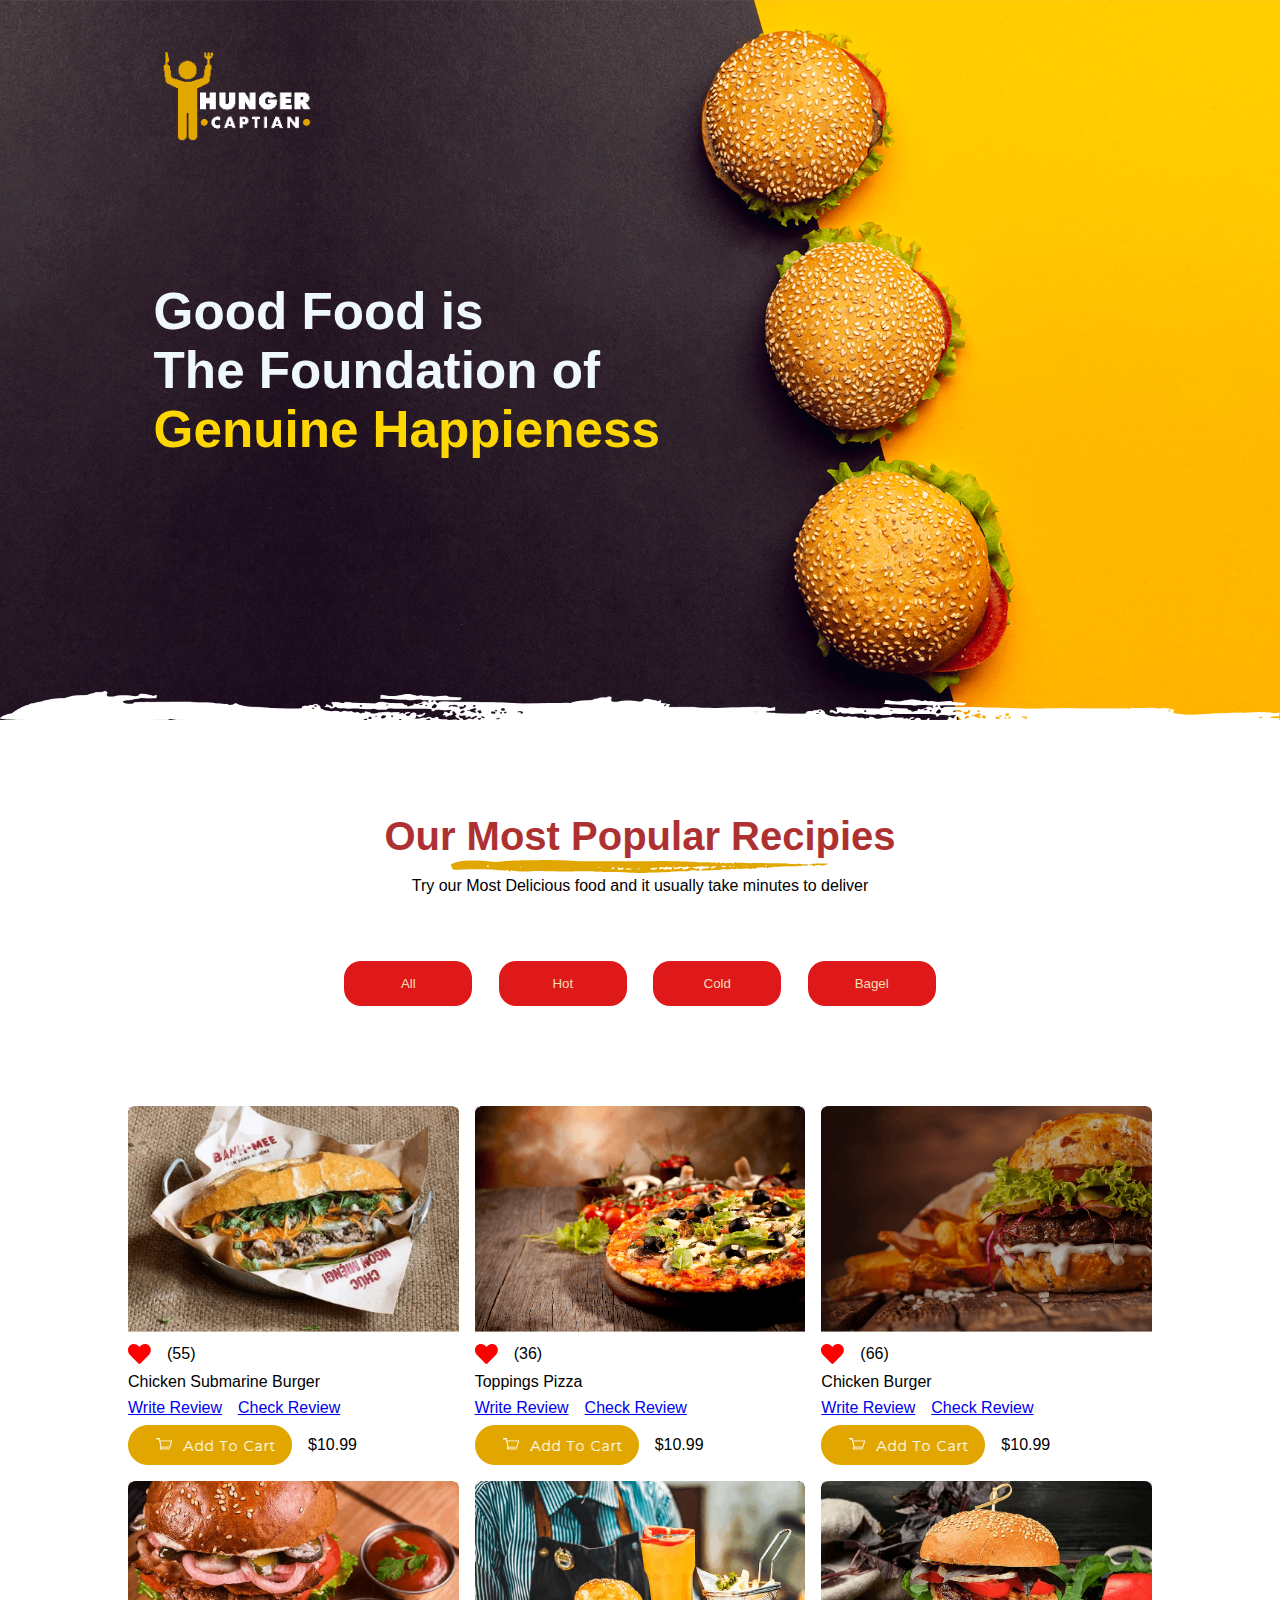
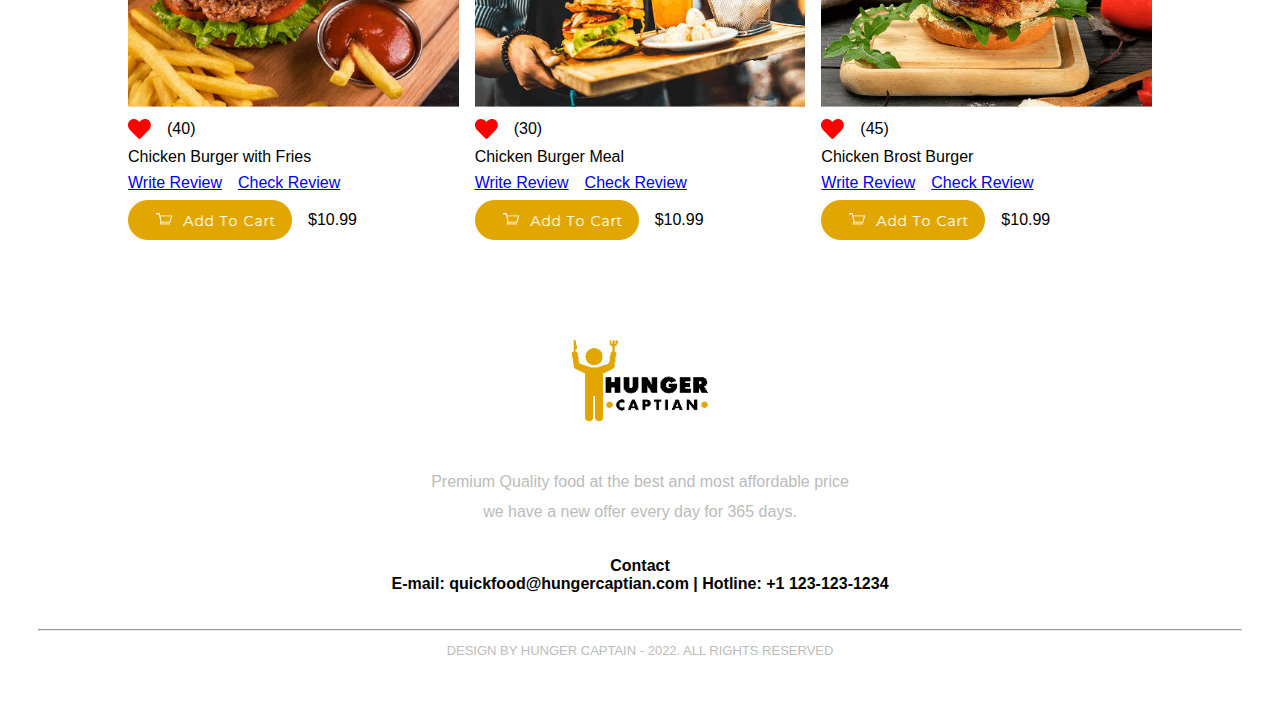
<file: index.html>
<!DOCTYPE html>
<html lang="en">

<head>
    <meta charset="UTF-8">
    <meta name="viewport" content="width=device-width, initial-scale=1.0">
    <title>Hunger Captain</title>
    <link rel="stylesheet" href="style.css">

</head>

<body>

    <header>
        <img src="img/Hunger-Captian-white.png" alt="" class="logo">
        <img src="img/Untitled-1 (1).png" alt="" class="burger">
        <div class="heading">
            <h1>Good Food is</h1>
            <h1>The Foundation of</h1>
            <h1 class="genuine">Genuine Happieness</h1>
        </div>
        <div class="design">
            <img src="img/Path 4325.png" alt="">
        </div>
    </header>
    <div>
        <section class="header">
            <div class="popular-heading">
                <h1>Our Most Popular Recipies</h1>
                <img src="img/Brush_1_.png" alt="" class="imgRecipies">
                <p class="meta">Try our Most Delicious food and it usually take minutes to deliver </p>
            </div>
            <div class="img-buttons">
                <button class="top-btn">All</button>
                <button class="top-btn">Hot</button>
                <button class="top-btn">Cold</button>
                <button class="top-btn">Bagel</button>
            </div>
        </section>
        <section class="items">
            <div class="item">
                <div class="item-image">
                    <img src="img/sub.png" alt="Burger">
                </div>
                <div class="like">
                    <img src="img/Like.png" alt="like">
                    <p>(55)</p>
                </div>
                <div class="name">
                    <p>Chicken Submarine Burger</p>
                </div>
                <div class="reviews">
                    <a href="#">Write Review</a>
                    <a href="#">Check Review</a>
                </div>
                <div class="price">
                    <img src="img/AddtoCart.png" alt="add-to-cart">
                    <p>$10.99</p>
                </div>
            </div>
            <div class="item">
                <div class="item-image">
                    <img src="img/pizza.png" alt="Burger">
                </div>
                <div class="like">
                    <img src="img/Like.png" alt="like">
                    <p>(36)</p>
                </div>
                <div class="name">
                    <p>Toppings Pizza</p>
                </div>
                <div class="reviews">
                    <a href="#">Write Review</a>
                    <a href="#">Check Review</a>
                </div>
                <div class="price">
                    <img src="img/AddtoCart.png" alt="add-to-cart">
                    <p>$10.99</p>
                </div>
            </div>
            <div class="item">
                <div class="item-image">
                    <img src="img/chichenburger.png" alt="Burger">
                </div>
                <div class="like">
                    <img src="img/Like.png" alt="like">
                    <p>(66)</p>
                </div>
                <div class="name">
                    <p>Chicken Burger</p>
                </div>
                <div class="reviews">
                    <a href="#">Write Review</a>
                    <a href="#">Check Review</a>
                </div>
                <div class="price">
                    <img src="img/AddtoCart.png" alt="add-to-cart">
                    <p>$10.99</p>
                </div>
            </div>
            <div class="item">
                <div class="item-image">
                    <img src="img/chickenburgerfries.png" alt="Burger">
                </div>
                <div class="like">
                    <img src="img/Like.png" alt="like">
                    <p>(40)</p>
                </div>
                <div class="name">
                    <p>Chicken Burger with Fries</p>
                </div>
                <div class="reviews">
                    <a href="#">Write Review</a>
                    <a href="#">Check Review</a>
                </div>
                <div class="price">
                    <img src="img/AddtoCart.png" alt="add-to-cart">
                    <p>$10.99</p>
                </div>
            </div>
            <div class="item">
                <div class="item-image">
                    <img src="img/chickenburgerMeal.png" alt="Burger">
                </div>
                <div class="like">
                    <img src="img/Like.png" alt="like">
                    <p>(30)</p>
                </div>
                <div class="name">
                    <p>Chicken Burger Meal</p>
                </div>
                <div class="reviews">
                    <a href="#">Write Review</a>
                    <a href="#">Check Review</a>
                </div>
                <div class="price">
                    <img src="img/AddtoCart.png" alt="add-to-cart">
                    <p>$10.99</p>
                </div>
            </div>
            <div class="item">
                <div class="item-image">
                    <img src="img/chickenBrostBurger.png" alt="Burger">
                </div>
                <div class="like">
                    <img src="img/Like.png" alt="like">
                    <p>(45)</p>
                </div>
                <div class="name">
                    <p>Chicken Brost Burger</p>
                </div>
                <div class="reviews">
                    <a href="#">Write Review</a>
                    <a href="#">Check Review</a>
                </div>
                <div class="price">
                    <img src="img/AddtoCart.png" alt="add-to-cart">
                    <p>$10.99</p>
                </div>
            </div>
        </section>
        <section class="bottom-area">
            <div class="endpage">
                <img src="img/Hunger-CaptianBlack.png" alt="" class="captain-black">
                <p class="quality1">Premium Quality food at the best and most affordable price</p>
                <p class="quality">we have a new offer every day for 365 days.</p>
            </div>
            <div class="contact">
                <p>Contact</p>
                <p>E-mail: quickfood@hungercaptian.com | Hotline: +1 123-123-1234</p>
            </div>
            <hr class="solid">
            <div class="rights">
                <p>DESIGN BY HUNGER CAPTAIN - 2022. ALL RIGHTS RESERVED</p>
            </div>
        </section>
        





</body>

</html>
</file>
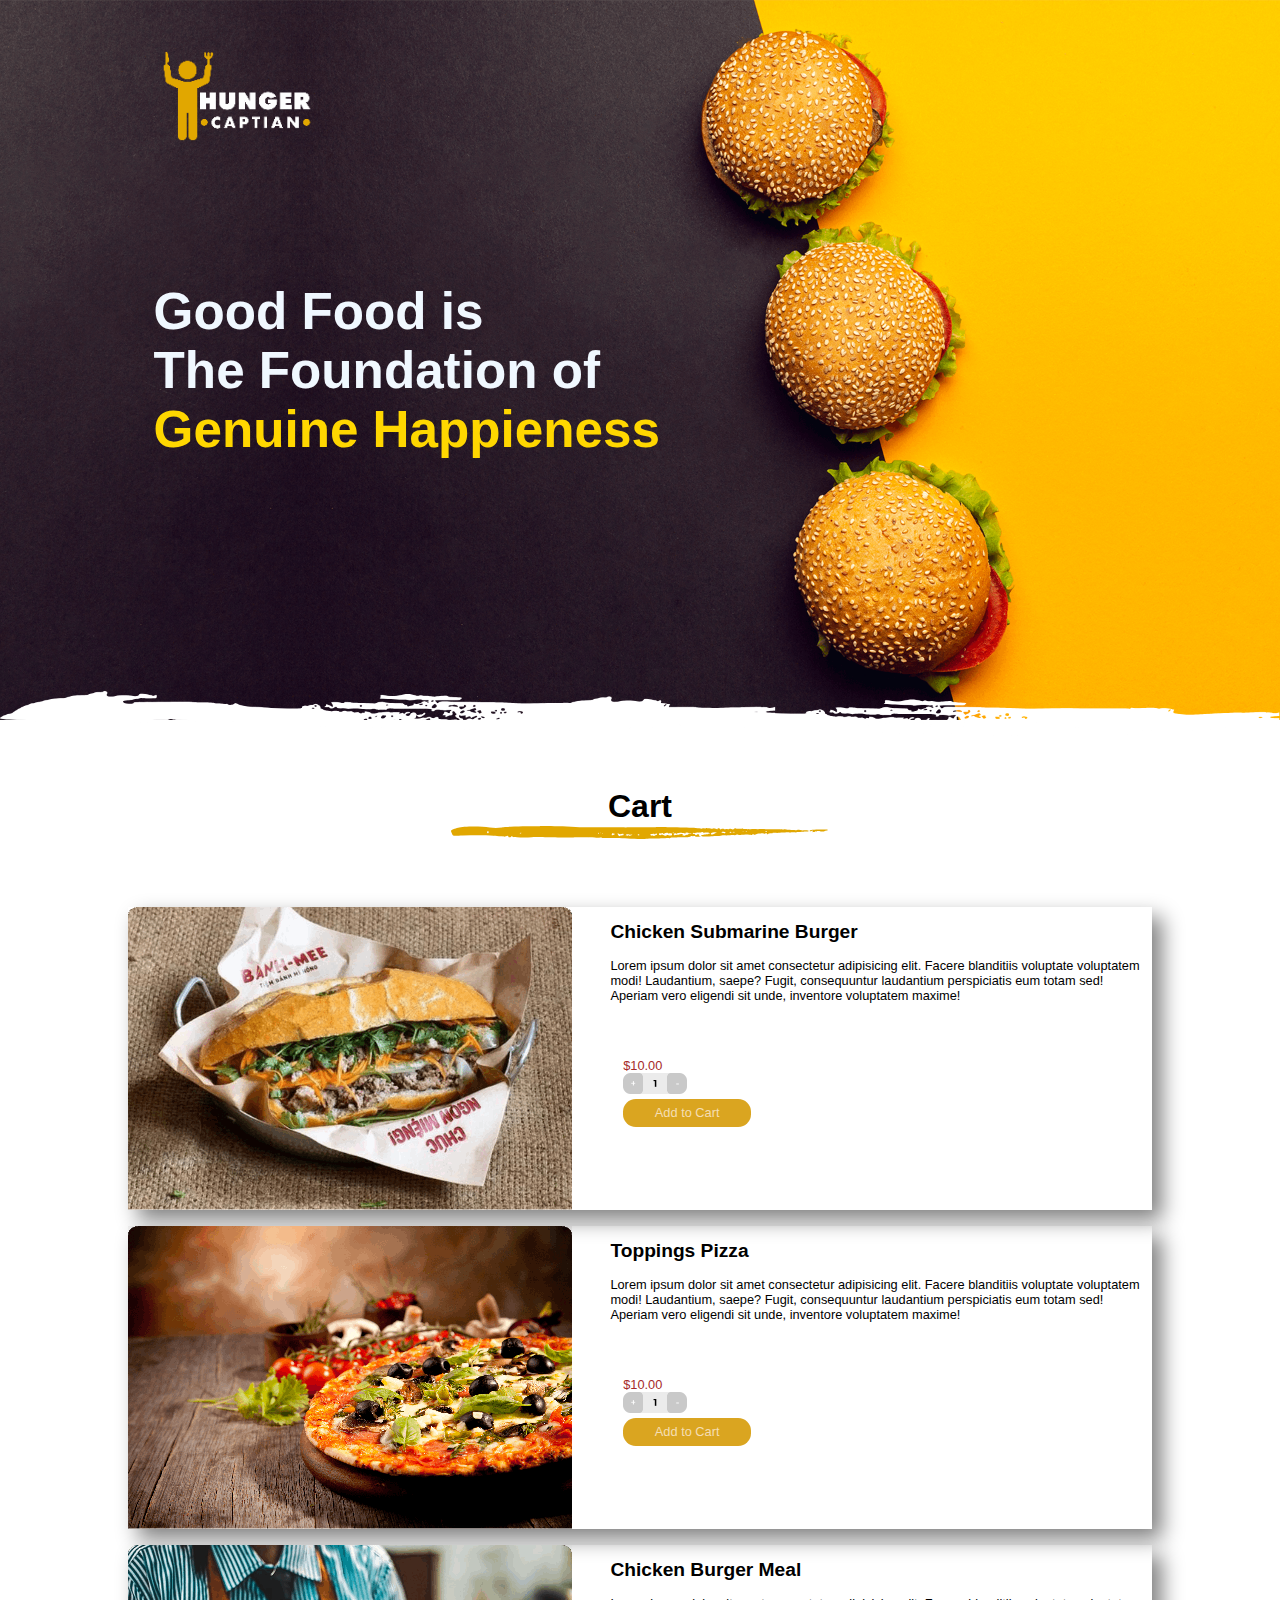
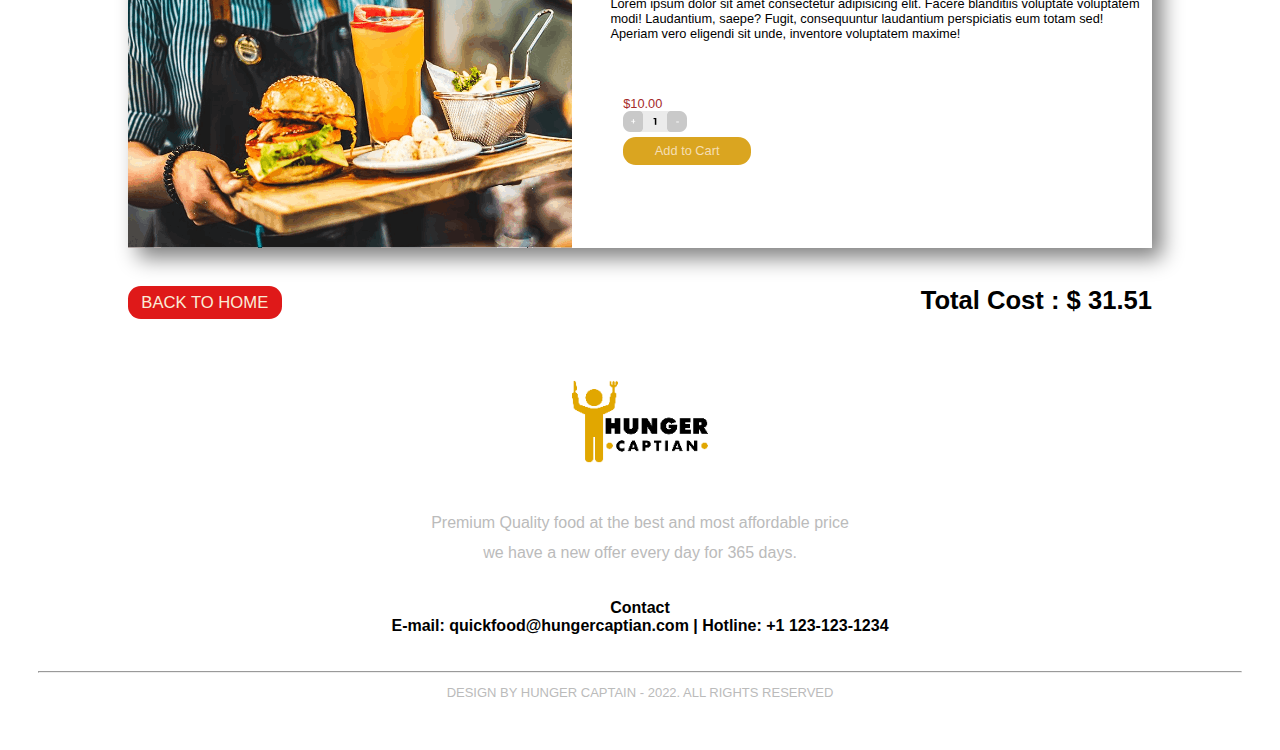
<file: cart.html>
<!DOCTYPE html>
<html lang="en">

<head>
    <meta charset="UTF-8">
    <meta name="viewport" content="width=device-width, initial-scale=1.0">
    <title>Hunger Captain</title>
    <link rel="stylesheet" href="style.css">

</head>

<body>

    <header>
        <img src="img/Hunger-Captian-white.png" alt="" class="logo">
        <img src="img/Untitled-1 (1).png" alt="" class="burger">
        <div class="heading">
            <h1>Good Food is</h1>
            <h1>The Foundation of</h1>
            <h1 class="genuine">Genuine Happieness</h1>
        </div>
        <div class="design">
            <img src="img/Path 4325.png" alt="">
        </div>
    </header>


    <section class="cart-brush">
        <h1>Cart</h1>
        <img src="img/Brush_1_.png" alt="" class="brush1">
    </section>


    <section class="cart-items">
        <div class="divcart">
            <img src="img/sub.png" alt="sub2" id="cartimg">

            <div class="description">
                <h2 class="c-sub">Chicken Submarine Burger</h2><br>
                <p>Lorem ipsum dolor sit amet consectetur adipisicing elit. Facere blanditiis voluptate voluptatem modi!
                    Laudantium, saepe? Fugit, consequuntur laudantium perspiciatis eum totam sed! Aperiam vero eligendi
                    sit unde, inventore voluptatem maxime!</p>
                <div>
                    <img src="img/add.png" alt="" id="addto">
                    <p id="cartprice">$10.00</p>
                </div>
                <div class="addtoc">
                    <button id="additem">Add to Cart</button>
                </div>
            </div>
        </div>

        <div class="divcart">
            <img src="img/pizza.png" id="cartimg">

            <div class="description">
                <h2 class="c-sub">Toppings Pizza</h2><br>
                <p>Lorem ipsum dolor sit amet consectetur adipisicing elit. Facere blanditiis voluptate voluptatem modi!
                    Laudantium, saepe? Fugit, consequuntur laudantium perspiciatis eum totam sed! Aperiam vero eligendi
                    sit unde, inventore voluptatem maxime!</p>
                <div>
                    <img src="img/add.png" alt="" id="addto">
                    <p id="cartprice">$10.00</p>
                </div>
                <div class="addtoc">
                    <button id="additem">Add to Cart</button>
                </div>
            </div>
        </div>


        <div class="divcart">
            <img src="img/chickenburgerMeal.png" alt="sub2" id="cartimg">

            <div class="description">
                <h2 class="c-sub">Chicken Burger Meal</h2><br>
                <p>Lorem ipsum dolor sit amet consectetur adipisicing elit. Facere blanditiis voluptate voluptatem modi!
                    Laudantium, saepe? Fugit, consequuntur laudantium perspiciatis eum totam sed! Aperiam vero eligendi
                    sit unde, inventore voluptatem maxime!</p>
                <div>
                    <img src="img/add.png" alt="" id="addto">
                    <p id="cartprice">$10.00</p>
                </div>
                <div class="addtoc">
                    <button id="additem">Add to Cart</button>
                </div>
            </div>
        </div>

    </section>
    <section class="bottom-area">
        <div class="bottom-div">
            <div class="back-home">
                <button class="back-home2">BACK TO HOME</button>
            </div>
            <div>
            <h2>Total Cost : $ 31.51</h2>
            </div>
        </div>
        <div class="endpage">
            <img src="img/Hunger-CaptianBlack.png" alt="" class="captain-black">
            <p class="quality1">Premium Quality food at the best and most affordable price</p>
            <p class="quality">we have a new offer every day for 365 days.</p>
        </div>
        <div class="contact">
            <p>Contact</p>
            <p>E-mail: quickfood@hungercaptian.com | Hotline: +1 123-123-1234</p>
        </div>
        <hr class="solid">
        <div class="rights">
            <p>DESIGN BY HUNGER CAPTAIN - 2022. ALL RIGHTS RESERVED</p>
        </div>
    </section>
</file>
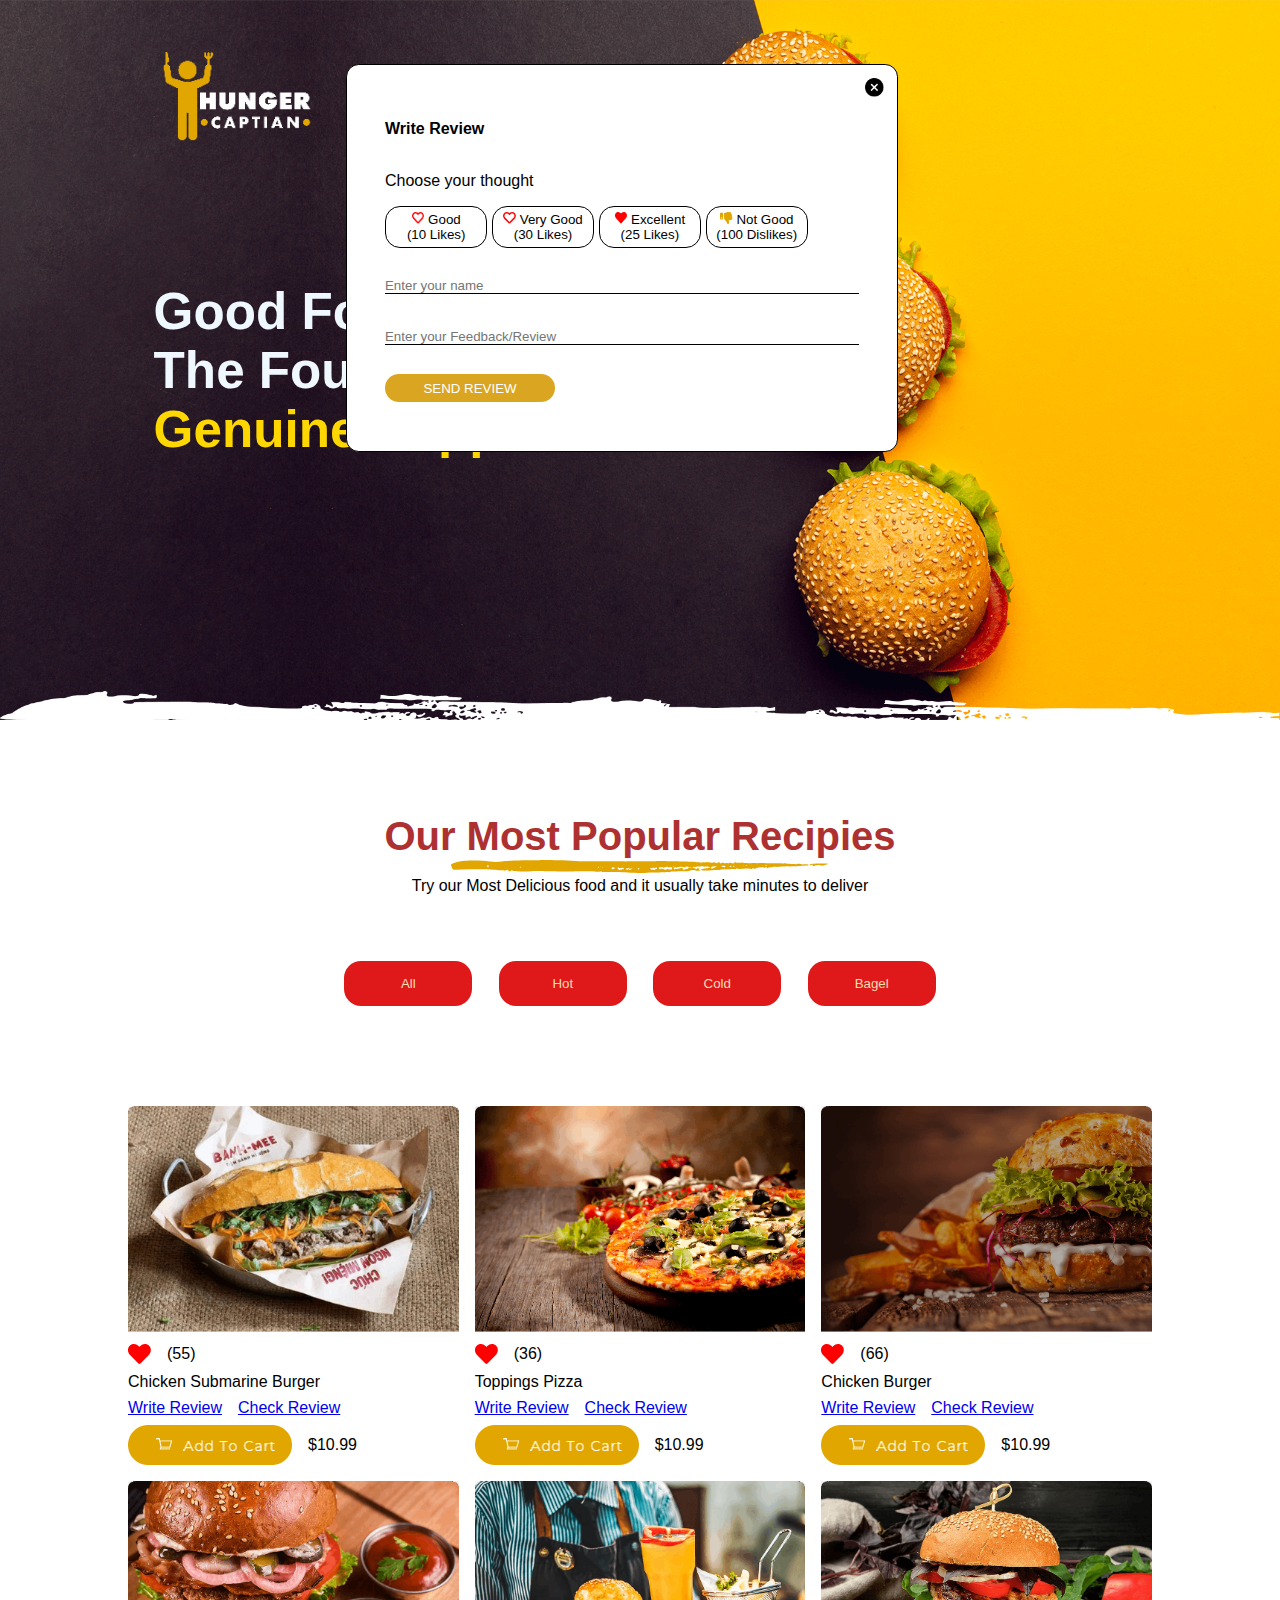
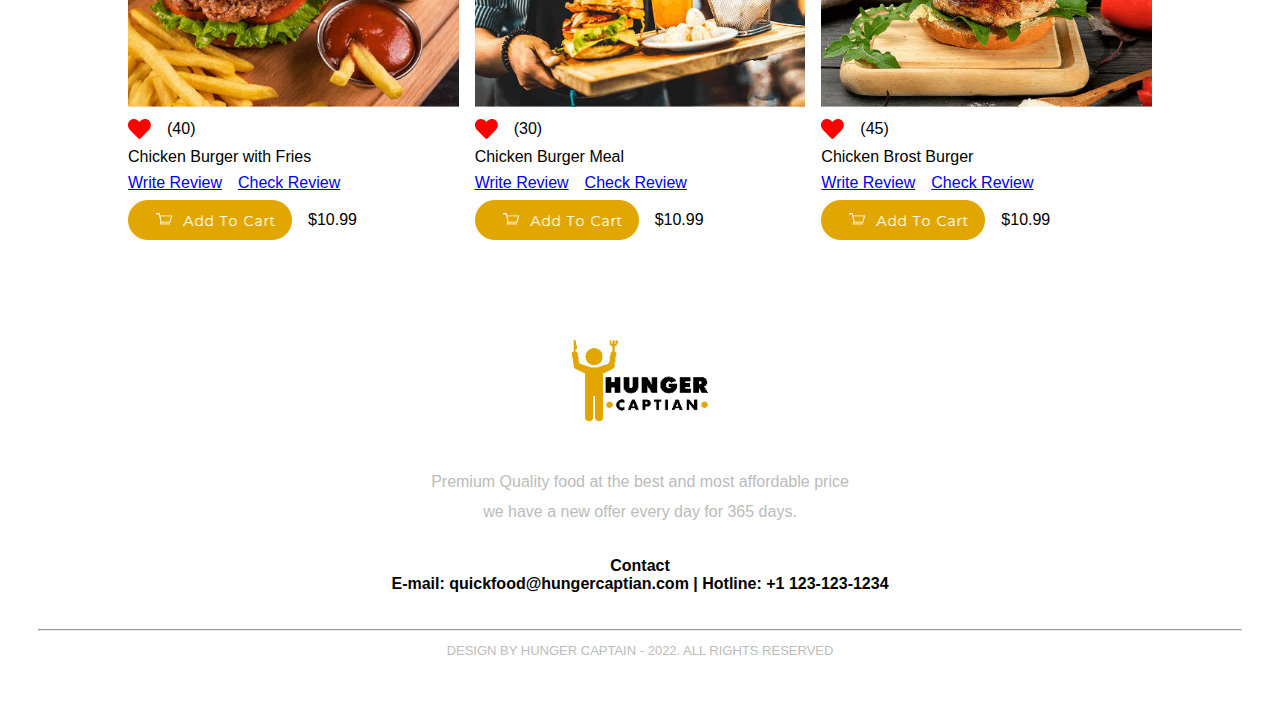
<file: review.html>
<!DOCTYPE html>
<html lang="en">
<head>
    <meta charset="UTF-8">
    <meta name="viewport" content="width=device-width, initial-scale=1.0">
    <title>Hunger Caption Review</title>
    <link rel="stylesheet" href="style.css">
</head>
<body>
    <header>
        <img src="img/Hunger-Captian-white.png" alt="" class="logo">
        <img src="img/Untitled-1 (1).png" alt="" class="burger">
        <div class="heading">
            <h1>Good Food is</h1>
            <h1>The Foundation of</h1>
            <h1 class="genuine">Genuine Happieness</h1>
        </div>
        <div class="design">
            <img src="img/Path 4325.png" alt="">
        </div>
    </header>
    <div>
        <section class="header">
            <div class="popular-heading">
                <h1>Our Most Popular Recipies</h1>
                <img src="img/Brush_1_.png" alt="" class="imgRecipies">
                <p class="meta">Try our Most Delicious food and it usually take minutes to deliver </p>
            </div>
            <div class="img-buttons">
                <button class="top-btn">All</button>
                <button class="top-btn">Hot</button>
                <button class="top-btn">Cold</button>
                <button class="top-btn">Bagel</button>
            </div>
        </section>
        <section class="items">
            <div class="item">
                <div class="item-image">
                    <img src="img/sub.png" alt="Burger">
                </div>
                <div class="like">
                    <img src="img/Like.png" alt="like">
                    <p>(55)</p>
                </div>
                <div class="name">
                    <p>Chicken Submarine Burger</p>
                </div>
                <div class="reviews">
                    <a href="#">Write Review</a>
                    <a href="#">Check Review</a>
                </div>
                <div class="price">
                    <img src="img/AddtoCart.png" alt="add-to-cart">
                    <p>$10.99</p>
                </div>
            </div>
            <div class="item">
                <div class="item-image">
                    <img src="img/pizza.png" alt="Burger">
                </div>
                <div class="like">
                    <img src="img/Like.png" alt="like">
                    <p>(36)</p>
                </div>
                <div class="name">
                    <p>Toppings Pizza</p>
                </div>
                <div class="reviews">
                    <a href="#">Write Review</a>
                    <a href="#">Check Review</a>
                </div>
                <div class="price">
                    <img src="img/AddtoCart.png" alt="add-to-cart">
                    <p>$10.99</p>
                </div>
            </div>
            <div class="item">
                <div class="item-image">
                    <img src="img/chichenburger.png" alt="Burger">
                </div>
                <div class="like">
                    <img src="img/Like.png" alt="like">
                    <p>(66)</p>
                </div>
                <div class="name">
                    <p>Chicken Burger</p>
                </div>
                <div class="reviews">
                    <a href="#">Write Review</a>
                    <a href="#">Check Review</a>
                </div>
                <div class="price">
                    <img src="img/AddtoCart.png" alt="add-to-cart">
                    <p>$10.99</p>
                </div>
            </div>
            <div class="item">
                <div class="item-image">
                    <img src="img/chickenburgerfries.png" alt="Burger">
                </div>
                <div class="like">
                    <img src="img/Like.png" alt="like">
                    <p>(40)</p>
                </div>
                <div class="name">
                    <p>Chicken Burger with Fries</p>
                </div>
                <div class="reviews">
                    <a href="#">Write Review</a>
                    <a href="#">Check Review</a>
                </div>
                <div class="price">
                    <img src="img/AddtoCart.png" alt="add-to-cart">
                    <p>$10.99</p>
                </div>
            </div>
            <div class="item">
                <div class="item-image">
                    <img src="img/chickenburgerMeal.png" alt="Burger">
                </div>
                <div class="like">
                    <img src="img/Like.png" alt="like">
                    <p>(30)</p>
                </div>
                <div class="name">
                    <p>Chicken Burger Meal</p>
                </div>
                <div class="reviews">
                    <a href="#">Write Review</a>
                    <a href="#">Check Review</a>
                </div>
                <div class="price">
                    <img src="img/AddtoCart.png" alt="add-to-cart">
                    <p>$10.99</p>
                </div>
            </div>
            <div class="item">
                <div class="item-image">
                    <img src="img/chickenBrostBurger.png" alt="Burger">
                </div>
                <div class="like">
                    <img src="img/Like.png" alt="like">
                    <p>(45)</p>
                </div>
                <div class="name">
                    <p>Chicken Brost Burger</p>
                </div>
                <div class="reviews">
                    <a href="#">Write Review</a>
                    <a href="#">Check Review</a>
                </div>
                <div class="price">
                    <img src="img/AddtoCart.png" alt="add-to-cart">
                    <p>$10.99</p>
                </div>
            </div>
        </section>
        <section class="bottom-area">
            <div class="endpage">
                <img src="img/Hunger-CaptianBlack.png" alt="" class="captain-black">
                <p class="quality1">Premium Quality food at the best and most affordable price</p>
                <p class="quality">we have a new offer every day for 365 days.</p>
            </div>
            <div class="contact">
                <p>Contact</p>
                <p>E-mail: quickfood@hungercaptian.com | Hotline: +1 123-123-1234</p>
            </div>
            <hr class="solid">
            <div class="rights">
                <p>DESIGN BY HUNGER CAPTAIN - 2022. ALL RIGHTS RESERVED</p>
            </div>
        </section>   


<section class="review-html">
    <div>
        <img src="img/iconX.png" class="iconX" alt="">
    </div>
    <div class="review-header">
        <h4>Write Review</h4>
        <p>Choose your thought</p>
    </div>
    <div>
        <button class="btn">
            <img src="img/emptyHeart.png" alt="" class="likes">
            Good
            <p>(10 Likes)</p>
        </button>
        <button class="btn">
            <img src="img/emptyHeart.png" alt="" class="likes">
            Very Good
            <p>(30 Likes)</p>
        </button>
        <button class="btn">
            <img src="img/Icon awesome-heart.png" alt="" class="likes">
            Excellent
            <p>(25 Likes)</p>
        </button>
        <button class="btn">
            <img src="img/dislikeIcon.png" alt="" class="likes">
            Not Good
            <p>(100 Dislikes)</p>
        </button>
        <form action="" class="form">
            <input class="ex" type="text" placeholder="Enter your name">
            <br>
            <input type="text" placeholder="Enter your Feedback/Review">
            <br>
            <button class="send">SEND REVIEW</button>
        </form>
    </div>
</section>
   
</body>
</html>
</file>
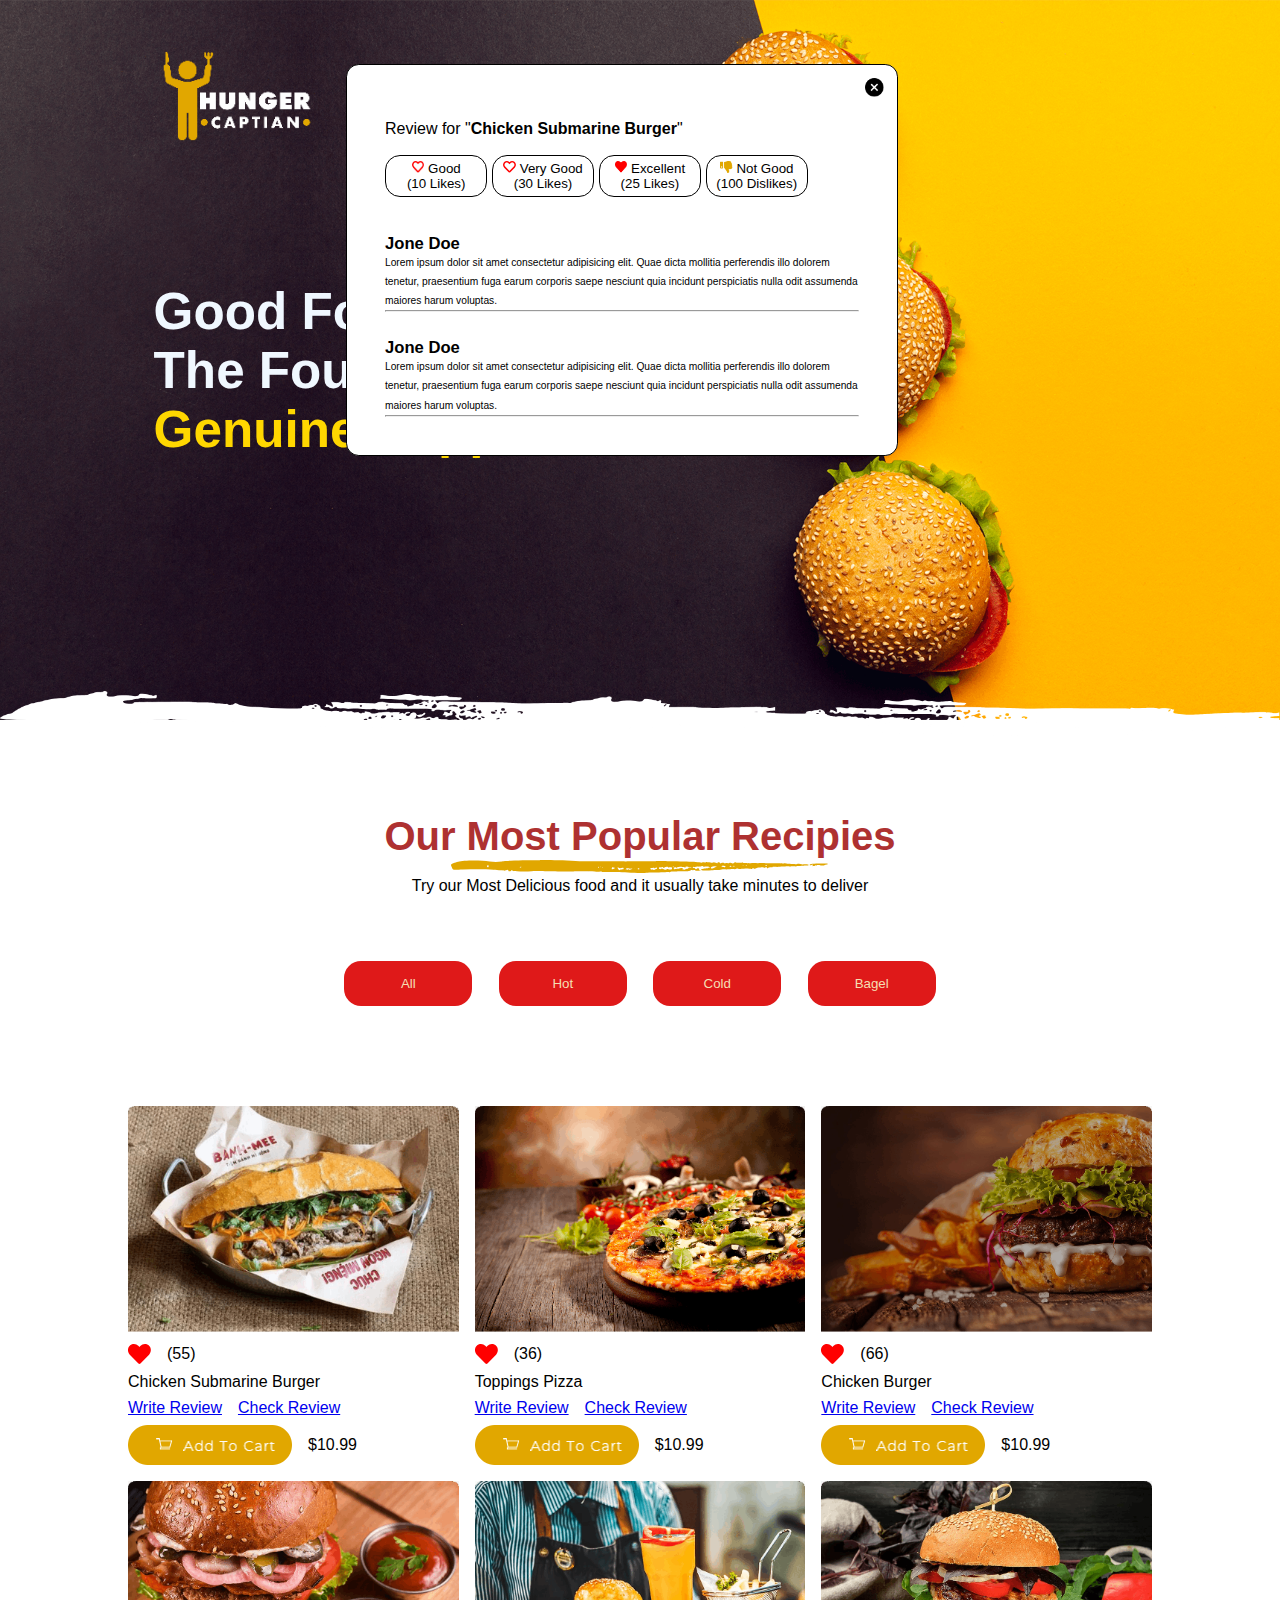
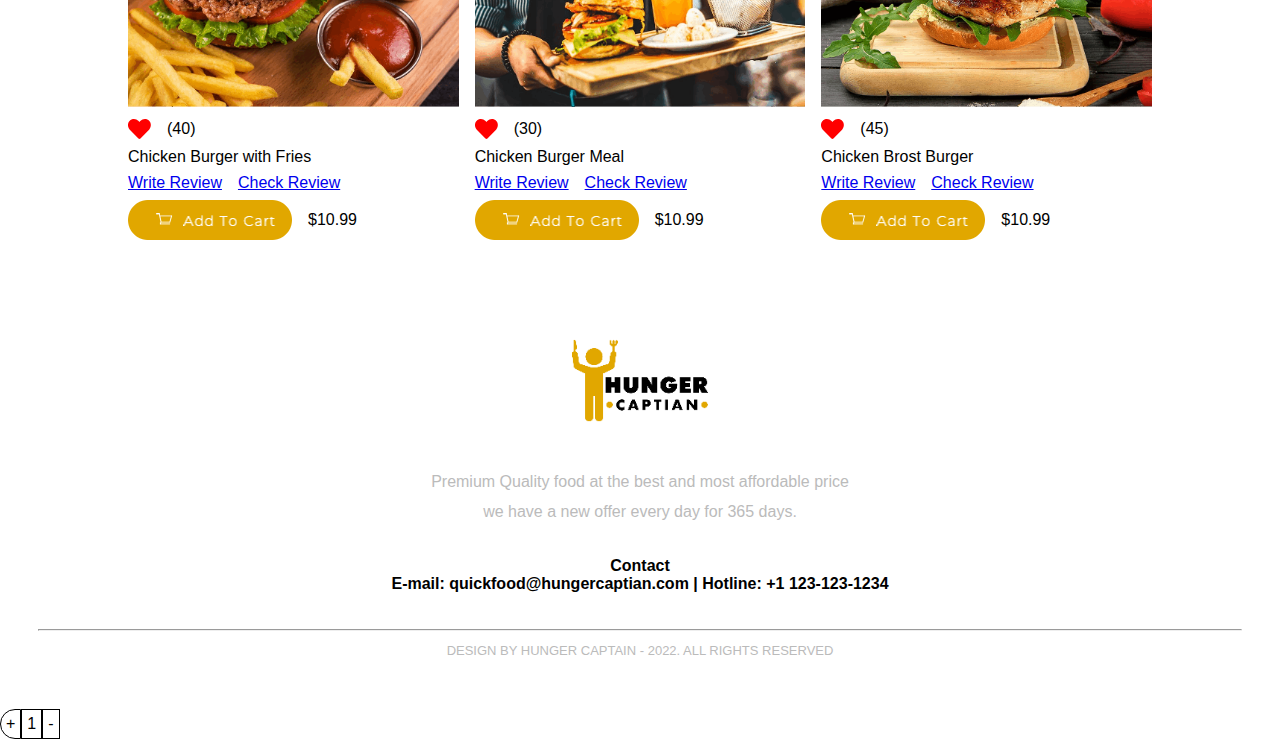
<file: reviews2.html>
<!DOCTYPE html>
<html lang="en">

<head>
    <meta charset="UTF-8">
    <meta name="viewport" content="width=device-width, initial-scale=1.0">
    <title>Hunger Captain</title>
    <link rel="stylesheet" href="style.css">

</head>

<body>
    
    <header>
        <img src="img/Hunger-Captian-white.png" alt="" class="logo">
        <img src="img/Untitled-1 (1).png" alt="" class="burger">
        <div class="heading">
            <h1>Good Food is</h1>
            <h1>The Foundation of</h1>
            <h1 class="genuine">Genuine Happieness</h1>
        </div>
        <div class="design">
            <img src="img/Path 4325.png" alt="">
        </div>
    </header>
    <div>
        <section class="header">
            <div class="popular-heading">
            <h1>Our Most Popular Recipies</h1>
            <img src="img/Brush_1_.png" alt="" class="imgRecipies">
            <p class="meta">Try our Most Delicious food and it usually take minutes to deliver </p>
            </div>
            <div class="img-buttons">
                <button class="top-btn">All</button>
                <button class="top-btn">Hot</button>
                <button class="top-btn">Cold</button>
                <button class="top-btn">Bagel</button>
            </div>
        </section>
        <section class="items">
            <div class="item">
                <div class="item-image">
                    <img src="img/sub.png" alt="Burger">
                </div>
                <div class="like">
                    <img src="img/Like.png" alt="like">
                    <p>(55)</p>
                </div>
                <div class="name">
                    <p>Chicken Submarine Burger</p>
                </div>
                <div class="reviews">
                    <a href="#">Write Review</a>
                    <a href="#">Check Review</a>
                </div>
                <div class="price">
                    <img src="img/AddtoCart.png" alt="add-to-cart">
                    <p>$10.99</p>
                </div>
            </div>
            <div class="item">
                <div class="item-image">
                    <img src="img/pizza.png" alt="Burger">
                </div>
                <div class="like">
                    <img src="img/Like.png" alt="like">
                    <p>(36)</p>
                </div>
                <div class="name">
                    <p>Toppings Pizza</p>
                </div>
                <div class="reviews">
                    <a href="#">Write Review</a>
                    <a href="#">Check Review</a>
                </div>
                <div class="price">
                    <img src="img/AddtoCart.png" alt="add-to-cart">
                    <p>$10.99</p>
                </div>
            </div>
            <div class="item">
                <div class="item-image">
                    <img src="img/chichenburger.png" alt="Burger">
                </div>
                <div class="like">
                    <img src="img/Like.png" alt="like">
                    <p>(66)</p>
                </div>
                <div class="name">
                    <p>Chicken Burger</p>
                </div>
                <div class="reviews">
                    <a href="#">Write Review</a>
                    <a href="#">Check Review</a>
                </div>
                <div class="price">
                    <img src="img/AddtoCart.png" alt="add-to-cart">
                    <p>$10.99</p>
                </div>
            </div>
            <div class="item">
                <div class="item-image">
                    <img src="img/chickenburgerfries.png" alt="Burger">
                </div>
                <div class="like">
                    <img src="img/Like.png" alt="like">
                    <p>(40)</p>
                </div>
                <div class="name">
                    <p>Chicken Burger with Fries</p>
                </div>
                <div class="reviews">
                    <a href="#">Write Review</a>
                    <a href="#">Check Review</a>
                </div>
                <div class="price">
                    <img src="img/AddtoCart.png" alt="add-to-cart">
                    <p>$10.99</p>
                </div>
            </div>
            <div class="item">
                <div class="item-image">
                    <img src="img/chickenburgerMeal.png" alt="Burger">
                </div>
                <div class="like">
                    <img src="img/Like.png" alt="like">
                    <p>(30)</p>
                </div>
                <div class="name">
                    <p>Chicken Burger Meal</p>
                </div>
                <div class="reviews">
                    <a href="#">Write Review</a>
                    <a href="#">Check Review</a>
                </div>
                <div class="price">
                    <img src="img/AddtoCart.png" alt="add-to-cart">
                    <p>$10.99</p>
                </div>
            </div>
            <div class="item">
                <div class="item-image">
                    <img src="img/chickenBrostBurger.png" alt="Burger">
                </div>
                <div class="like">
                    <img src="img/Like.png" alt="like">
                    <p>(45)</p>
                </div>
                <div class="name">
                    <p>Chicken Brost Burger</p>
                </div>
                <div class="reviews">
                    <a href="#">Write Review</a>
                    <a href="#">Check Review</a>
                </div>
                <div class="price">
                    <img src="img/AddtoCart.png" alt="add-to-cart">
                    <p>$10.99</p>
                </div>
            </div>
        </section>
        <section class="bottom-area">
            <div class="endpage">
                <img src="img/Hunger-CaptianBlack.png" alt="" class="captain-black">
                <p class="quality1">Premium Quality food at the best and most affordable price</p>
                <p class="quality">we have a new offer every day for 365 days.</p>
            </div>
            <div class="contact">
                <p>Contact</p>
                <p>E-mail: quickfood@hungercaptian.com | Hotline: +1 123-123-1234</p>
            </div>
            <hr class="solid">
            <div class="rights">
                <p>DESIGN BY HUNGER CAPTAIN - 2022. ALL RIGHTS RESERVED</p>
            </div>
        </section>
       
       
       
       
       
       
       <section class="review-html">
            <div>
                <img src="img/iconX.png" class="iconX" alt="">
            </div>
        <div class="review-header">
            <p>Review for "<span class="bold">Chicken Submarine Burger</span>"</p>
         
        </div>
        <div>
            <button class="btn">
                <img src="img/emptyHeart.png" alt="" class="likes">
                Good 
               <p>(10 Likes)</p>
            </button>
            <button class="btn">
                <img src="img/emptyHeart.png" alt="" class="likes">
                Very Good
                <p>(30 Likes)</p>
            </button>
             <button class="btn"> 
                <img src="img/Icon awesome-heart.png" alt="" class="likes">
                Excellent
                <p>(25 Likes)</p>
            </button>
            <button class="btn">
                <img src="img/dislikeIcon.png" alt="" class="likes">
                Not Good
                <p>(100 Dislikes)</p>
            </button>
            <div class="jone">
                <h5>Jone Doe</h5>
                <p>Lorem ipsum dolor sit amet consectetur adipisicing elit. Quae dicta mollitia perferendis illo dolorem tenetur, praesentium fuga earum corporis saepe nesciunt quia incidunt perspiciatis nulla odit assumenda maiores harum voluptas.</p>
            </div>
            <hr>
            <div class="jone">
                <h5>Jone Doe</h5>
                <p>Lorem ipsum dolor sit amet consectetur adipisicing elit. Quae dicta mollitia perferendis illo dolorem tenetur, praesentium fuga earum corporis saepe nesciunt quia incidunt perspiciatis nulla odit assumenda maiores harum voluptas.</p>
            </div>
            <hr>
        </div>
</section>

    
<!-- <div class="onebtn">
    <button>+</button>
    <button>1</button>
    <button>-</button>
</div> -->
<div class="onebtn">
    <div class="plus">+</div>
    <div>1</div>
    <div>-</div>
</div>
       

</body>

</html>
</file>
<file: style.css>
* {
    margin: 0;
    padding: 0;
}

body {
    margin: 0;
    font-family: Arial, Helvetica, sans-serif;
}
.img-buttons{
    margin-top: 5%;

}

.logo {
    z-index: 1;
    position: absolute;
    left: 12vw;
    top: 1vw;
    width: 13vw;
}

.burger {
    width: 100%;
    position: relative;
}

.heading {
    position: absolute;
    top: 22vw;
    left: 12vw;
    color: aliceblue;
}

.genuine {
    color: gold;
}


.heading h1 {
    font-size: 4vw;
    margin: 0;
    
}

.design{
    position: absolute;
   top: 54vw;
}
.design img{
    width: 100%;
}

.header {
   
   text-align: center;
   padding: 5%;
   margin: 2%;
   
   
}
/*.popular-heading {
    gap: 2rem;
}*/
 
.header h1 {
    color: rgb(174, 49, 49);
    font-size: 250%;
}
.top-btn {
    padding: 15px;
    border: 1px;
    border-radius: 17px;
    width: 10vw;
    background-color: rgb(223, 25, 25);
    color: wheat;
    margin: 1%;
  
}



.items {
    display: grid;
    grid-template-columns: repeat(3,1fr);
    gap: 1rem;
    width: 80%;
    margin: 0 auto;
}

.items .item {
    display: flex;
    flex-direction: column;
    gap: 0.5rem;
}

.item .item-image img {
    width: 100%;
}

.item .like,.price,.reviews {
    display: flex;
    gap: 1rem;
    align-items: center;
} 
 
.bottom-area {
    text-align: center;
    padding: 3%;
   
}

.quality1, .quality {
    color: #bbb;

}

.quality1 {
    padding: 1%;
}

.contact {
    font-weight: bold;
    padding: 3%;
}

 .rights {
    color: #bbb;
    font-size: small;
    padding: 1%;
    bottom: 0%;
 }




.review-html{
    position: fixed;
    border: 1px solid black;
    top: 5vw;
    left: 27vw;
    background-color: white;
    width: 37vw;
    /* height: 60vh; */
    border-radius: 1vw;
    padding: 3vw;
    line-height: 4vw;
}


.iconX {
    position: absolute;
    width: 1.5vw;
    right: 1vw;
   top: 1vw;
}

span {

    font-weight: 800;
    
}

.likes {
    width: 1vw;
    
}

 .btn {
    padding: 5px;
    border: 1px solid black;
    border-radius: 15px;
    width: 8vw;
    background-color: white;
}

.form input[type="text"]{
    width: 100%;
    border: 0;
    outline: none;
    border-bottom: 1px solid black;
}
form .send{
    padding: 0.5vw 3vw;
    border: 0;
    border-radius: 15px;
    background-color: goldenrod;
    color: white;
}

.jone{
    line-height: 1.5vw;
    margin-top: 2vw;
}
.jone h5{
    font-size: 1.3vw;
}
.jone p{
    font-size: 0.8vw;
}

.onebtn{
   display: flex;
}
.onebtn div{
    border: 1px solid black;
    padding: 5px;
}
.plus{
    border-top-left-radius: 15px;
    border-bottom-left-radius: 15px;
}


.back-home {
    padding: 1.5;
}

.cart-items{
    display: grid;
    grid-template-columns: repeat(1,1fr);
    gap: 1rem;
    width: 80%;
    margin: 0 auto;
}

.divcart{
   box-shadow: 10px 10px 20px gray;
    display: flex;
    gap: 3vw;
}

.cart-brush {
text-align: center;
padding: 5%;
}

#addto{
    margin-top: 7vw;

}

#cartimg{
    width: 35vw;
}
/* .sub-chick {
    border-radius: 13%;
}

.chick {
    border-radius: 5%;
}

.toppings {
 height: 96%;
 border-radius: 2%;
} */

.description{
    margin-top: 1.1vw;
    font-size: 1vw;
}

#addto{
    
    position: relative;
    margin-top: 1.5vw;
    width: 5vw;
    top: 4vw;
    margin-left: 1vw;
    
}

#cartprice{
    position: relative;
    top: 1vw;
    margin-left: 1vw;
    color: brown;
}

#additem{
    border-radius: 1vw;
    background-color:goldenrod;
    border: white;
    color: wheat;
    font-size: 1vw;

    margin-top: 3vw;
    width: 10vw;
    margin-left: 1vw;
    padding: .5vw;
   

}
.img {
   
}
.bottom-div{
    display: flex;
    justify-content: space-between;
    margin-left: 7vw;
    margin-right: 7vw;
}

.back-home2 {
    border-radius: 1vw; 
    background-color: rgb(223, 25, 25);
    color: antiquewhite;
    border: rgb(223, 25, 25);
    font-size: 1.3vw;
    padding:.5vw ;
    width: 12vw;
    
    
}
 .bottom-div h2 {
    font-size: 2vw;
 }

 .endpage {
    margin-top: 2vw;
 }
  
 .captain-black{
    width: 12vw;
 }
</file>
